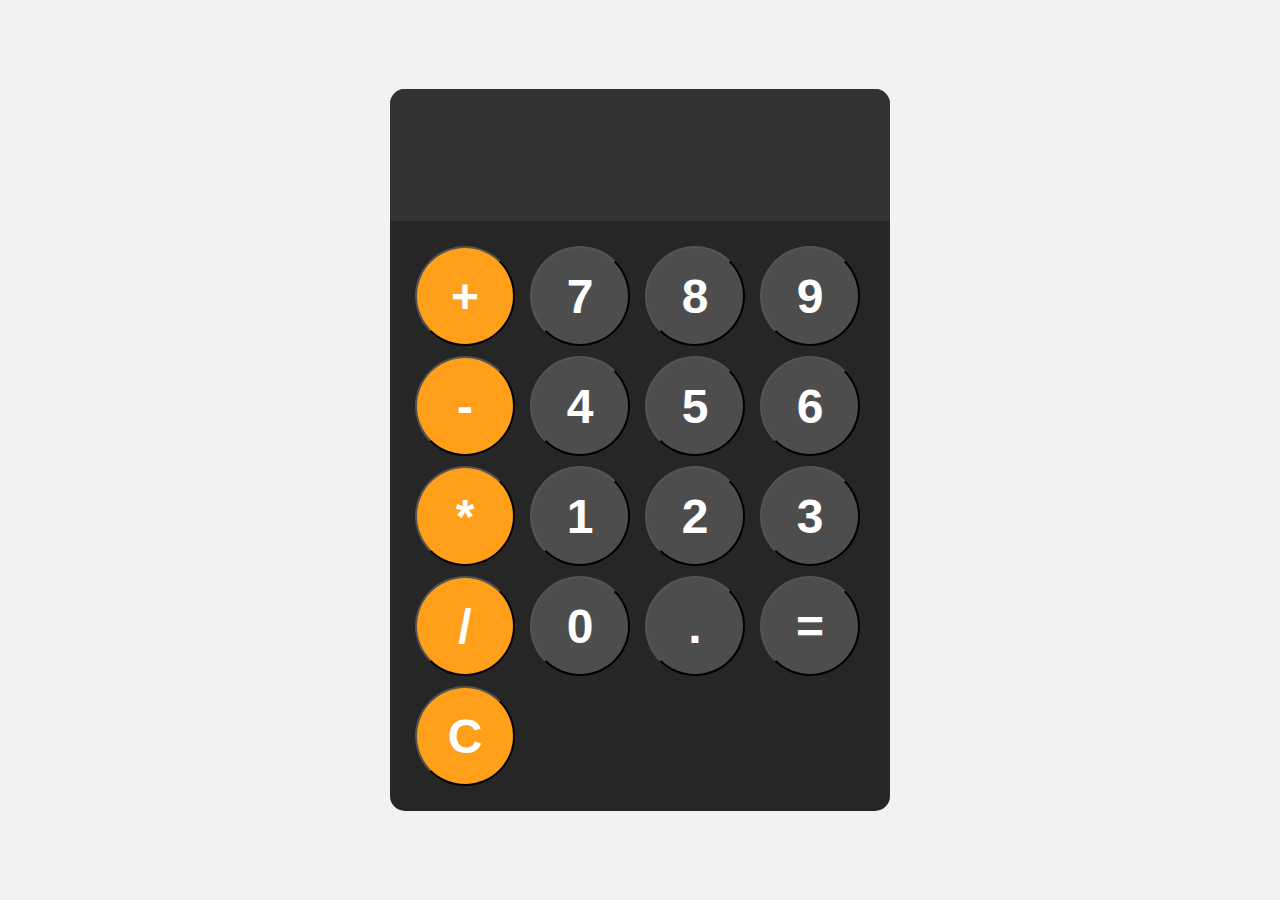
<file: Calculator/index.html>
<!DOCTYPE html>
<html lang="en">
<head>
  <meta charset="UTF-8">
  <meta name="viewport" content="width=device-width, initial-scale=1.0">

  <title>Calculator</title>
  <link rel="stylesheet" href="style.css">

</head>
<body>

  <div id="calculator">
    <input id="display" readonly>
    <div id="keys">
      <button onclick="appendToDisplay('+')" class="operator-btn">+</button>
      <button onclick="appendToDisplay('7')">7</button>
      <button onclick="appendToDisplay('8')">8</button>
      <button onclick="appendToDisplay('9')">9</button>
      <button onclick="appendToDisplay('-')" class="operator-btn">-</button>
      <button onclick="appendToDisplay('4')">4</button>
      <button onclick="appendToDisplay('5')">5</button>
      <button onclick="appendToDisplay('6')">6</button>
      <button onclick="appendToDisplay('*')" class="operator-btn">*</button>
      <button onclick="appendToDisplay('1')">1</button>
      <button onclick="appendToDisplay('2')">2</button>
      <button onclick="appendToDisplay('3')">3</button>
      <button onclick="appendToDisplay('/')" class="operator-btn">/</button>
      <button onclick="appendToDisplay('0')">0</button>
      <button onclick="appendToDisplay('.')">.</button>
      <button onclick="calculate()">=</button>
      <button onclick="clearDisplay()" class="operator-btn">C</button>
    </div>
  </div>

  <script src="./index.js"></script>
</body>
</html>
</file>
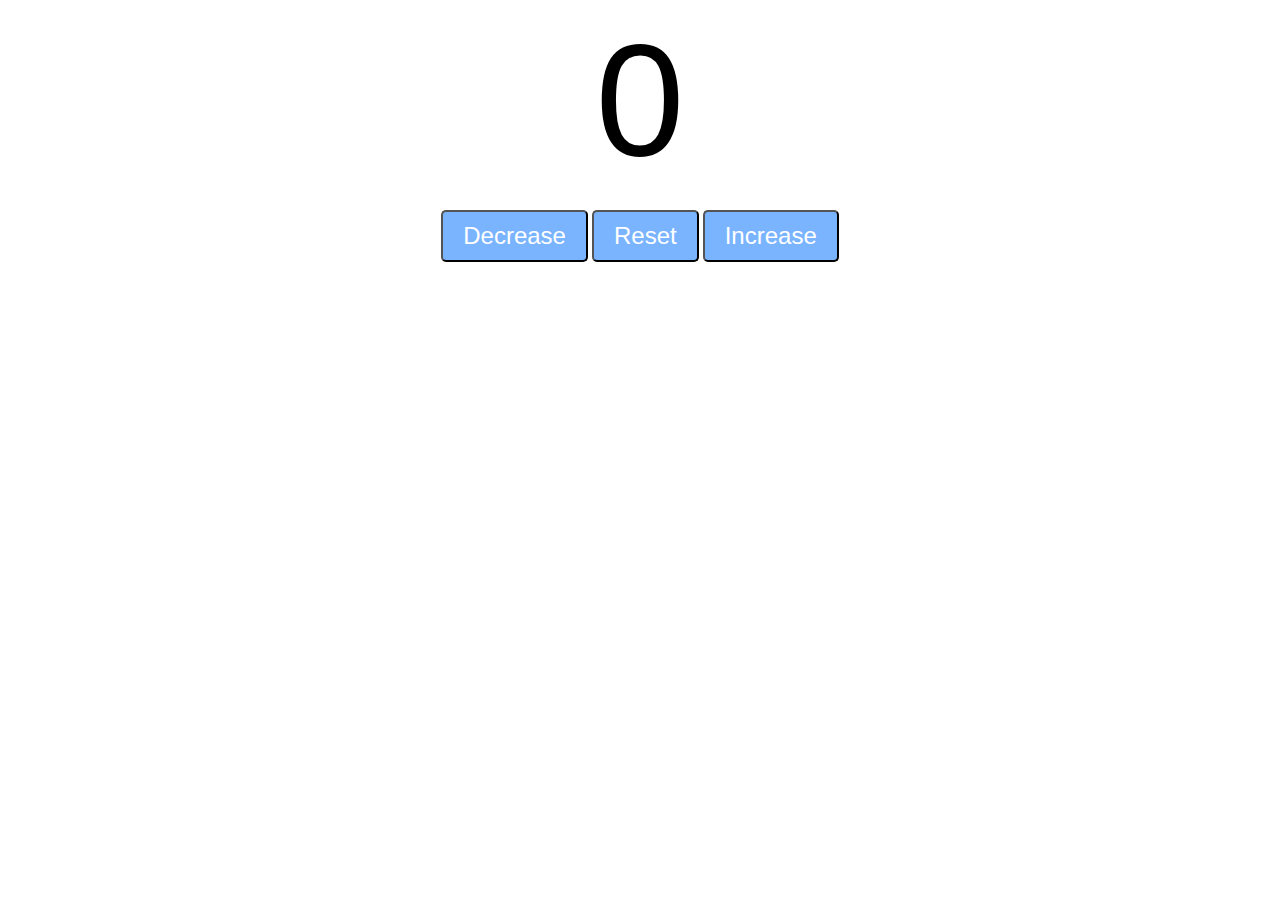
<file: Counter/index.html>
<!DOCTYPE html>
<html lang="en">
<head>
  <meta charset="UTF-8">
  <meta name="viewport" content="width=device-width, initial-scale=1.0">

  <title>Counter Program</title>
  <link rel="stylesheet" href="./style.css">

</head>
<body>
  <label id="countLabel">0</label><br>

  <div id="btnContainer">
    <button id="decreaseBtn" class="buttons">Decrease</button>
    <button id="resetBtn" class="buttons">Reset</button>
    <button id="increaseBtn" class="buttons">Increase</button>
  </div>

  <script src="./index.js"></script>
</body>
</html>
</file>
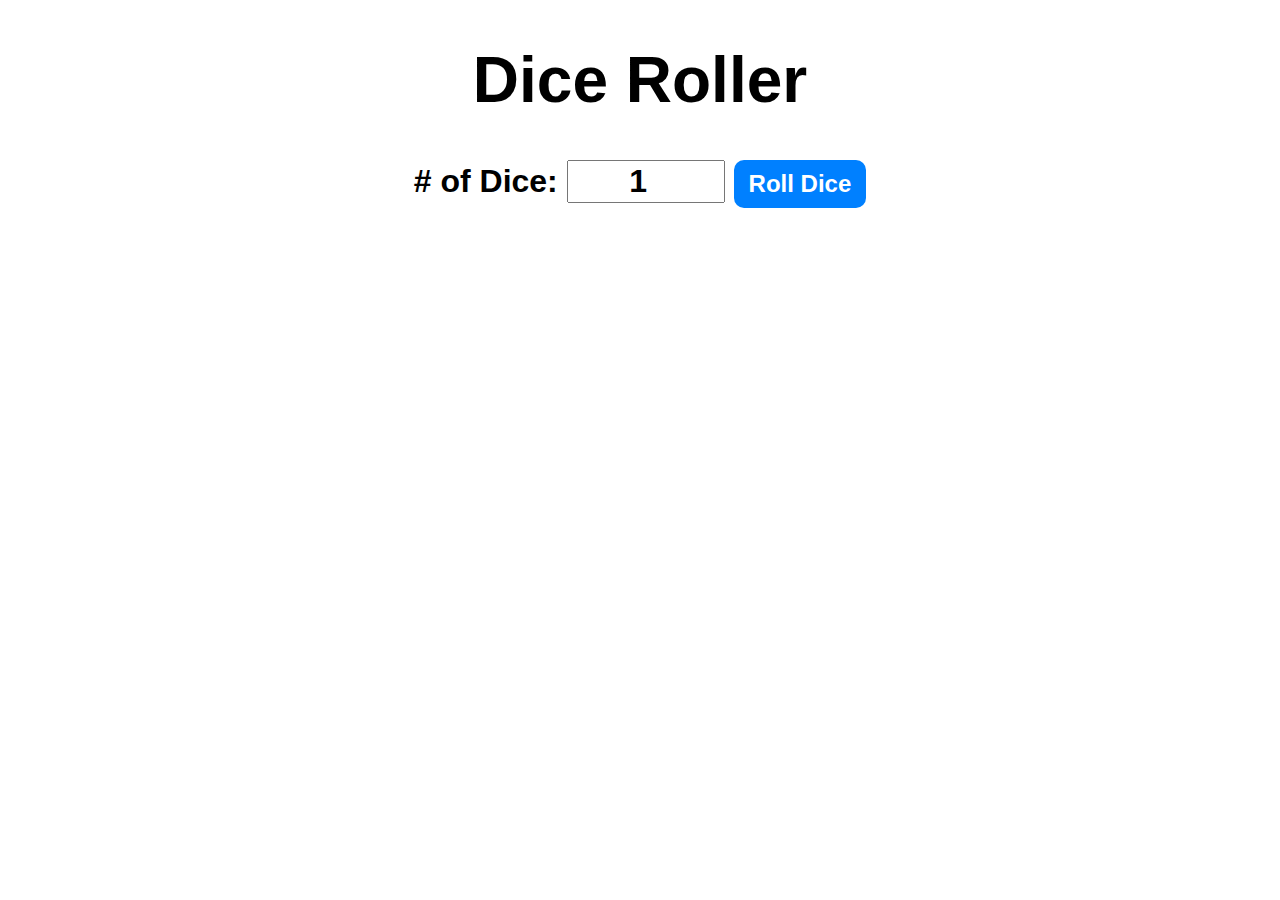
<file: Dice Roller/index.html>
<!DOCTYPE html>
<html lang="en">
<head>
  <meta charset="UTF-8">
  <meta name="viewport" content="width=device-width, initial-scale=1.0">

  <title>Dice Roller</title>
  <link rel="stylesheet" href="style.css">

</head>
<body>

  <div id="container">
    <h1>Dice Roller</h1>

    <label for="numDice"># of Dice:</label>
    <input type="number" id="numOfDice" value="1" min="1">

    <button onclick="rollDice()">Roll Dice</button>
    
    <div id="diceResult"></div>
    <div id="diceImages"></div>
  </div>

  <script src="./index.js"></script>
</body>
</html>
</file>
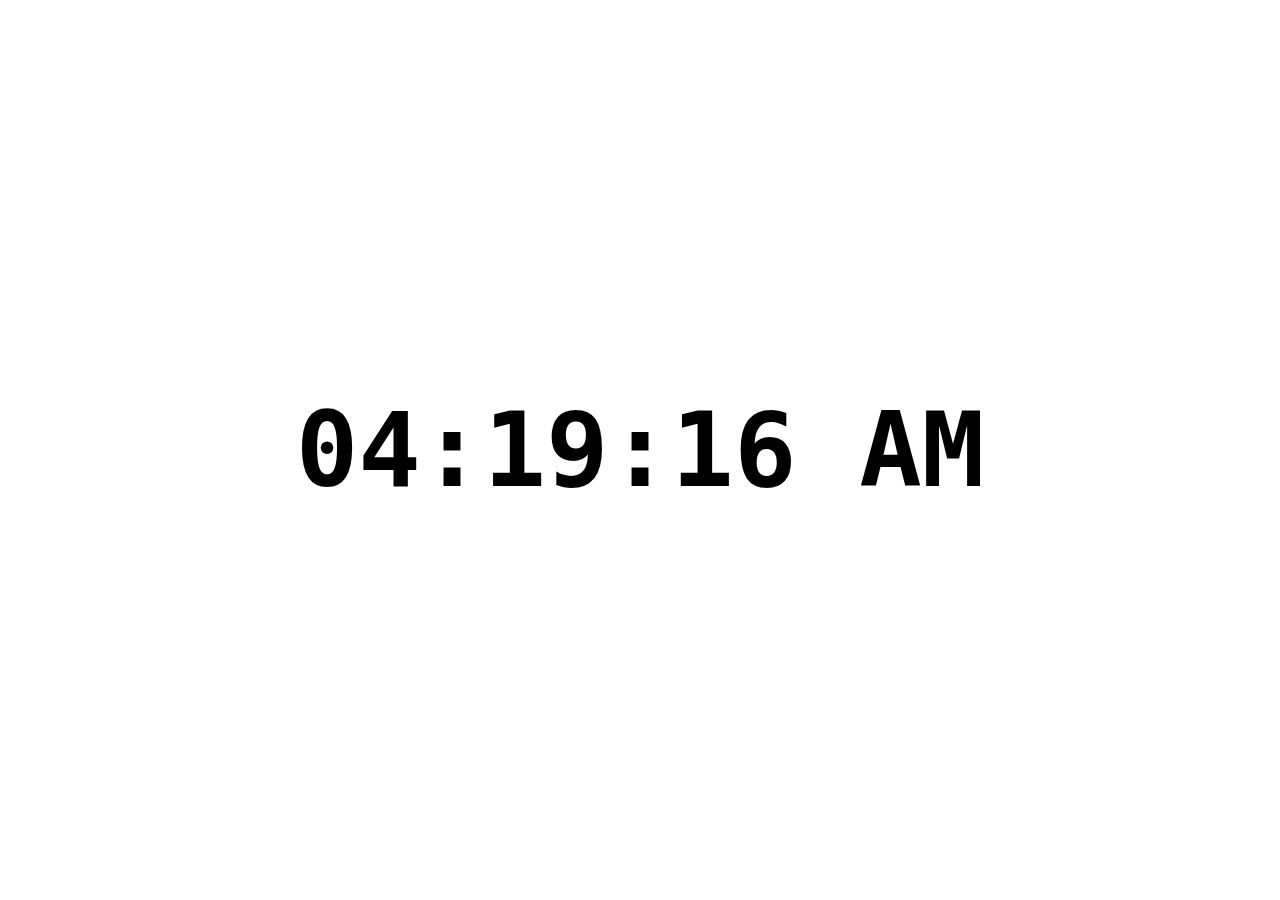
<file: Digital Clock/index.html>
<!DOCTYPE html>
<html lang="en">
<head>
  <meta charset="UTF-8">
  <meta name="viewport" content="width=device-width, initial-scale=1.0">

  <title>Digital Clock</title>
  <link rel="stylesheet" href="style.css">
</head>
<body>

  <div id="clock-container">
    <div id="clock">00:00:00</div>
  </div>

  <script src="./index.js"></script>
</body>
</html>
</file>
<file: Calculator/style.css>
body {
	margin: 0;
	display: flex;
	justify-content: center;
	align-items: center;
	height: 100vh;
	background-color: hsl(0, 0%, 95%);
}

#calculator {
	font-family: Arial, sans-serif;
	background-color: hsl(0, 0%, 15%);
	border-radius: 15px;
	max-width: 500px;
	overflow: hidden;
}

#display {
	width: 100%;
	padding:  20px;
	font-size: 5rem;
	text-align: left;
	border: none;
	color: white;
	background-color: hsl(0, 0%, 20%);
}

#keys {
	display: grid;
	grid-template-columns: repeat(4, 1fr);
	gap:  10px;
	padding: 25px;
}

button {
	width: 100px;
	height: 100px;
	border-radius: 50px;
	border-radius: none;
	background-color: hsl(0, 0%, 30%);
	color: white;
	font-size: 3rem;
	font-weight: bold;
	cursor: pointer;
}

button:hover {
	background-color: hsl(0, 0%, 40%);
}

button:active {
	background-color: hsl(0, 0%, 50%);
}

.operator-btn {
	background-color: hsl(35, 100%, 55%);
}

.operator-btn:hover {
	background-color: hsl(35, 100%, 65%);
}

.operator-btn:active {
	background-color: hsl(35, 100%, 75%);
}
</file>
<file: Counter/style.css>
#countLabel {
	display: block;
	text-align: center;
	font-size: 10em;
	font-family: Helvetica;
}

#btnContainer {
	text-align: center;
}

.buttons {
	padding: 10px 20px;
	font-size: 1.5em;
	color: white;
	background-color: hsl(214, 100%, 74%);
	border-radius: 5px;
	cursor: pointer;
	transition: background-color 0.25s;
}

.buttons:hover {
	background-color: hsl(214, 100%, 56%);
}
</file>
<file: Dice Roller/style.css>
#container {
	font-family: Arial, sans-serif;
	text-align: center;
	font-size: 2rem;
	font-weight: bold;
}

button {
	font-size: 1.5rem;
	padding: 10px 15px;
	border-radius: 10px;
	border: none;
	background-color: hsl(210, 100%, 50%);
	color: white;
	font-weight: bold;
	cursor: pointer;
}

button:hover {
	background-color: hsl(210, 100%, 60%);
}

button:active {
	background-color: hsl(210, 100%, 70%);
}


input {
	font-size: 2rem;
	width: 150px;
	text-align: center;
	font-weight: bold;
}

#diceResult {
	margin:  25px;
}

#diceImages img {
	width: 150px;
	margin: 5px;
}
</file>
<file: Digital Clock/style.css>
body {
	margin: 0;
}

#clock-container {
	display: flex;
	justify-content: center;
	align-items: center;
	height: 100vh;
}

#clock {
	font-family: monospace;
	font-size: 6.5rem;
	font-weight: bold;
	text-align: center;
}
</file>
